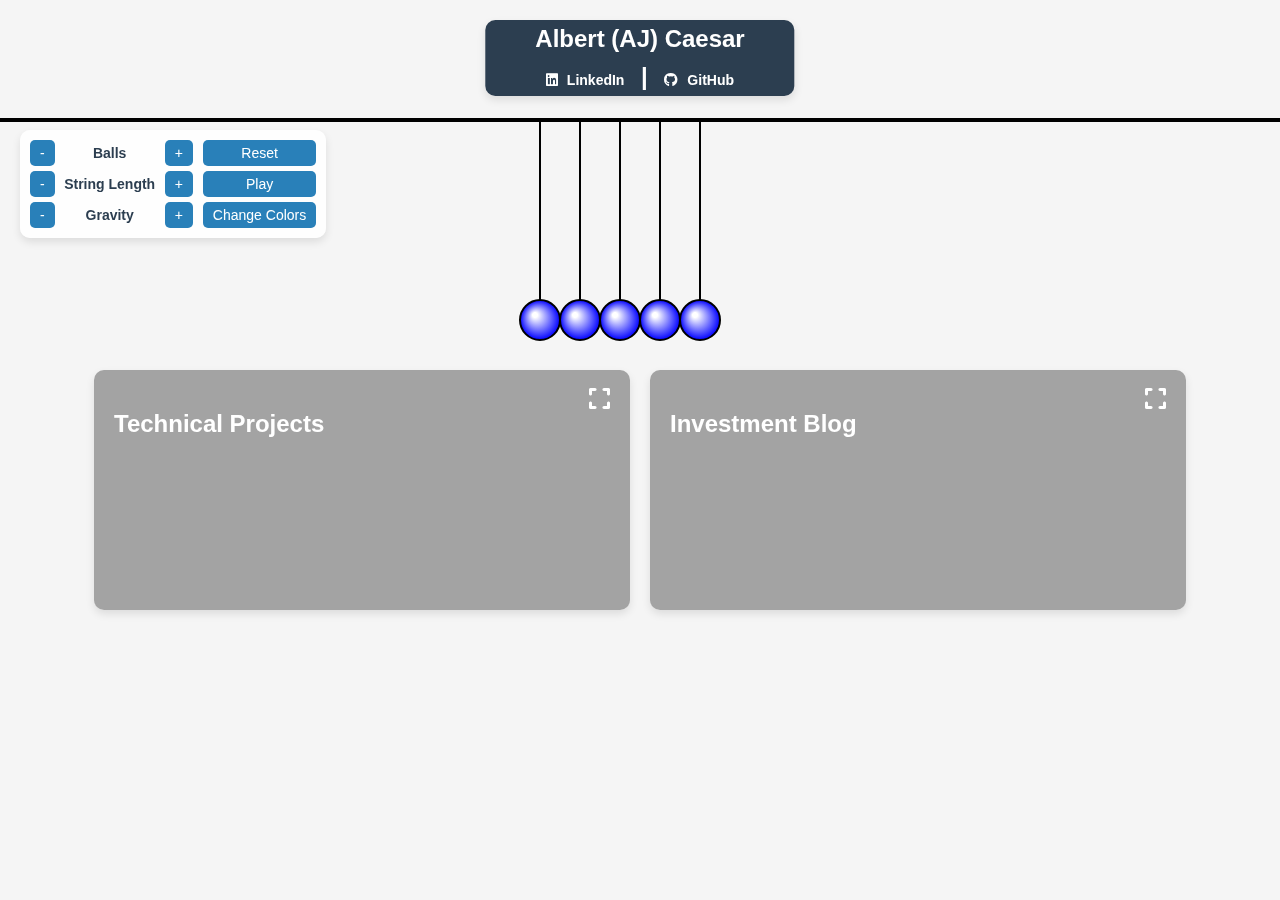
<file: site_files/index.html>
<!DOCTYPE html>
<html lang="en">
<head>
    <meta charset="UTF-8">
    <meta name="viewport" content="width=device-width, initial-scale=1.0">
    <title>AJ Caesar's Portfolio</title>
    <link rel="stylesheet" href="styles.css">
    <link rel="stylesheet" href="https://cdnjs.cloudflare.com/ajax/libs/font-awesome/6.0.0-beta3/css/all.min.css">
</head>
<body>
    <canvas id="canvas"></canvas>
    <div class="name-box">
        <div class="name">Albert (AJ) Caesar</div>
        <div class="links">
            <a href="https://www.linkedin.com/in/aj-caesar/" target="_blank"><i class="fab fa-linkedin"></i> LinkedIn</a> | 
            <a href="https://github.com/ajcaesar" target="_blank"><i class="fab fa-github"></i> GitHub</a>
        </div>
    </div>
    <div class="controls">
        <div class="control-column">
            <div class="control-group">
                <button id="decreaseBallButton">-</button>
                <span>Balls</span>
                <button id="increaseBallButton">+</button>
            </div>
            <div class="control-group">
                <button id="decreaseStringButton">-</button>
                <span>String Length</span>
                <button id="increaseStringButton">+</button>
            </div>
            <div class="control-group">
                <button id="decreaseGravityButton">-</button>
                <span>Gravity</span>
                <button id="increaseGravityButton">+</button>
            </div>
        </div>
        <div class="control-column">
            <button id="resetButton">Reset</button>
            <button id="playButton">Play</button>
            <button id="colors">Change Colors</button>
        </div>
    </div>
    <div class="content">
        <div class="column" id="technical-projects">
            <h2>Technical Projects</h2>
            <button class="fullscreen-button"><i class="fas fa-expand"></i></button>
            <button class="minimize-button" style="display: none;"><i class="fas fa-compress"></i></button>
            <!-- Add your technical projects content here -->
        </div>
        <div class="column" id="investment-blog">
            <h2>Investment Blog</h2>
            <button class="fullscreen-button"><i class="fas fa-expand"></i></button>
            <button class="minimize-button" style="display: none;"><i class="fas fa-compress"></i></button>
            <!-- Add your investment blog content here -->
        </div>
    </div>
    <script src="script.js"></script>
</body>
</html>
</file>
<file: site_files/styles.css>
body, html {
    margin: 0;
    padding: 0;
    height: 100%;
    font-family: 'Helvetica Neue', Arial, sans-serif;
    background-color: #f5f5f5;
    overflow-x: hidden;
}

canvas {
    display: block;
    position: fixed;
    top: 0;
    left: 0;
    z-index: 0;
}

.name-box {
    position: fixed;
    top: 20px;
    left: 50%;
    transform: translateX(-50%);
    padding: 5px 50px;
    background-color: #2c3e50;
    border-radius: 10px;
    box-shadow: 0 4px 8px rgba(0, 0, 0, 0.1);
    font-size: 24px;
    font-weight: bold;
    text-align: center;
    color: #ffffff;
    z-index: 10;
    transition: background-color 0.3s ease, z-index 0.3s ease;
}

.name-box:hover {
    background-color: #2980b9;
}

.name {
    margin-bottom: 10px;
}

.links a {
    color: #ffffff;
    text-decoration: none;
    font-size: 14px;
    margin: 0 10px;
}

.links a:hover {
    text-decoration: underline;
}

.links i {
    margin-right: 5px;
}

.controls {
    position: fixed;
    top: 130px;
    left: 20px;
    z-index: 10;
    display: flex;
    flex-direction: row;
    gap: 10px;
    background: rgba(255, 255, 255, 0.9);
    padding: 10px;
    border-radius: 10px;
    box-shadow: 0 4px 8px rgba(0, 0, 0, 0.1);
    transition: z-index 0.3s ease;
}

.control-column {
    display: flex;
    flex-direction: column;
    gap: 5px;
}

.control-group {
    display: flex;
    flex-direction: row;
    align-items: center;
    gap: 5px;
}

.control-group span {
    width: 100px;
    text-align: center;
    font-size: 14px;
    font-weight: bold;
    color: #2c3e50;
}

button {
    padding: 5px 10px;
    border: none;
    border-radius: 5px;
    background-color: #2980b9;
    color: #fff;
    font-size: 14px;
    cursor: pointer;
    transition: background-color 0.3s ease;
}

button:hover {
    background-color: #2c3e50;
}

.content {
    position: relative;
    width: 100%;
    display: flex;
    justify-content: center;
    gap: 20px;
    z-index: 5;
    padding: 20px;
    box-sizing: border-box;
}

.column {
    background: rgba(128, 128, 128, 0.7);
    padding: 20px;
    border-radius: 10px;
    box-shadow: 0 4px 8px rgba(0, 0, 0, 0.1);
    width: 40%;
    transition: all 0.3s ease;
    position: relative;
    min-height: 200px;
    z-index: 5;
}

.column h2 {
    font-size: 24px;
    color: #ffffff;
    margin-bottom: 10px;
}

.expanded {
    position: fixed;
    top: 50px;
    left: 50px;
    right: 50px;
    bottom: 50px;
    width: auto;
    background: rgb(128, 128, 128);
    z-index: 1000;
    overflow-y: auto;
    box-shadow: 0 0 20px rgba(0, 0, 0, 0.3);
}

.fullscreen-button, .minimize-button {
    position: absolute;
    top: 10px;
    right: 10px;
    background: none;
    border: none;
    cursor: pointer;
    font-size: 24px;
    color: #ffffff;
    z-index: 1001;
}

.column.expanded ~ .name-box,
.column.expanded ~ .controls {
    z-index: 0;
}

.expanded-column .content > .column:not(.expanded) {
    display: none;
}
</file>
